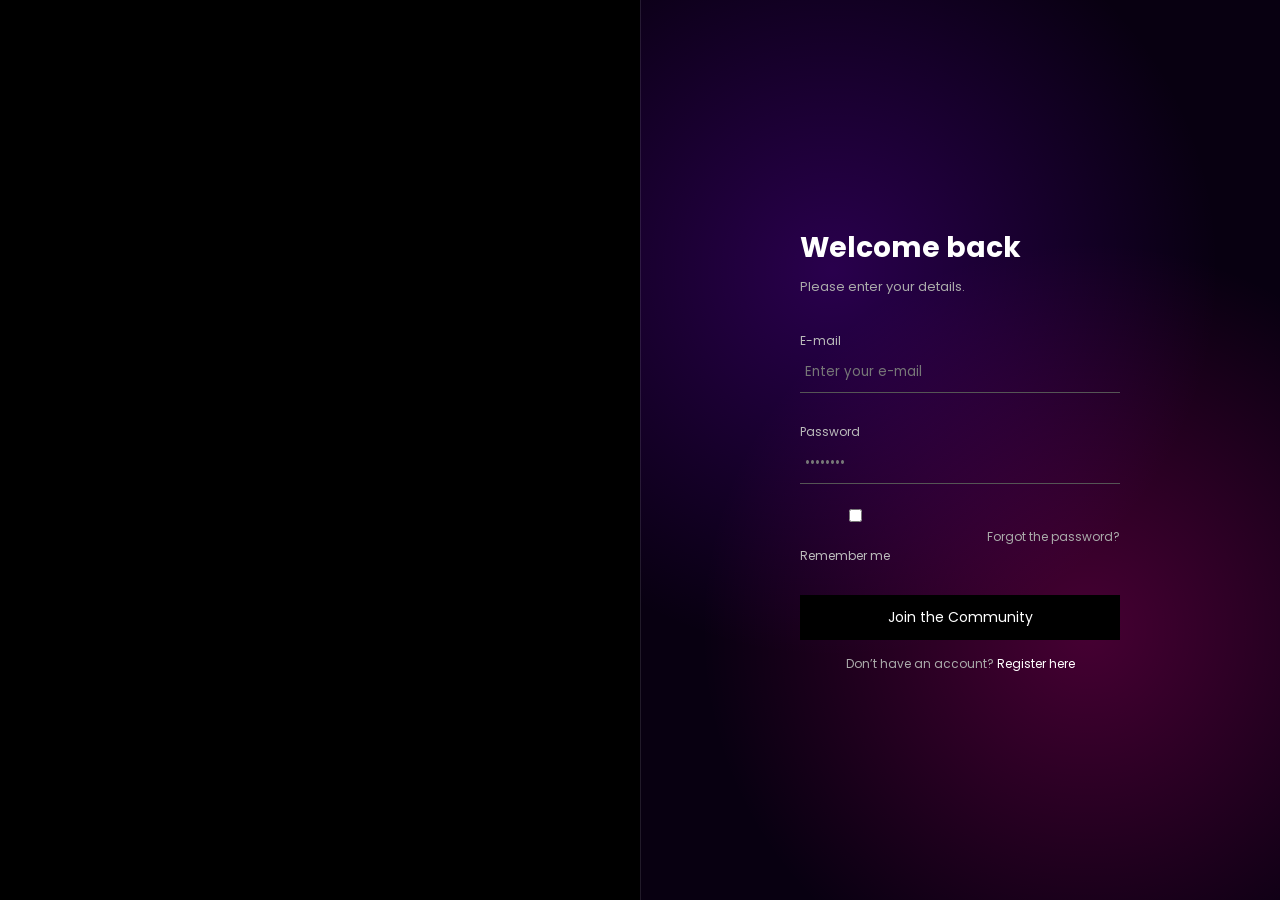
<file: community.html>
<!DOCTYPE html>
<html lang="en">
<head>
<meta charset="UTF-8">
<title>Green Pulse</title>

<link href="https://fonts.googleapis.com/css2?family=Poppins:wght@300;400;500;600&display=swap" rel="stylesheet">

<style>

* {
  margin: 0;
  padding: 0;
  box-sizing: border-box;
  font-family: 'Poppins', sans-serif;
}

body {
  height: 100vh;
  display: flex;
  background: black;
}

/* ================= LEFT (GREEN STRIPES) ================= */

.gp-left {
  width: 50%;
  background: url('https://images.unsplash.com/photo-1620121692029-d088224ddc74?q=80&w=1974&auto=format&fit=crop') center/cover no-repeat;
}

/* ================= RIGHT PANEL ================= */

.gp-right {
  width: 50%;
  display: flex;
  align-items: center;
  justify-content: center;

  /* DARK PURPLE GLASS */
  background:
    radial-gradient(circle at 30% 30%, rgba(140, 0, 255, 0.25), transparent 50%),
    radial-gradient(circle at 70% 70%, rgba(255, 0, 150, 0.25), transparent 50%),
    rgba(10, 0, 20, 0.85);

  backdrop-filter: blur(25px);
  position: relative;
}

/* divider line */
.gp-right::before {
  content: "";
  position: absolute;
  left: 0;
  top: 0;
  width: 1px;
  height: 100%;
  background: rgba(255,255,255,0.1);
}

/* ================= FORM ================= */

.gp-form {
  width: 320px;
  color: white;
}

.gp-form h1 {
  font-size: 28px;
  margin-bottom: 8px;
}

.gp-form p {
  font-size: 13px;
  color: #aaa;
  margin-bottom: 30px;
}

/* inputs */

.gp-form label {
  font-size: 12px;
  color: #bbb;
}

.gp-form input {
  width: 100%;
  padding: 10px 5px;
  margin-bottom: 25px;

  background: transparent;
  border: none;
  border-bottom: 1px solid #555;
  color: white;
  outline: none;
}

.gp-form input::placeholder {
  color: #777;
}

/* options row */

.gp-options {
  display: flex;
  justify-content: space-between;
  align-items: center;
  font-size: 12px;
  color: #aaa;
  margin-bottom: 30px;
}

.gp-options input {
  margin-right: 5px;
}

.gp-options a {
  color: #aaa;
  text-decoration: none;
}

/* ================= BUTTON ================= */

.gp-btn {
  width: 100%;
  padding: 12px;
  border: none;

  background: black;
  color: white;
  font-size: 14px;

  cursor: pointer;
}

/* ================= FOOTER ================= */

.gp-register {
  margin-top: 15px;
  font-size: 12px;
  text-align: center;
  color: #aaa;
}

.gp-register a {
  color: white;
  text-decoration: none;
}

/* ================= RESPONSIVE ================= */

@media (max-width: 900px) {
  body {
    flex-direction: column;
  }

  .gp-left {
    height: 200px;
    width: 100%;
  }

  .gp-right {
    width: 100%;
  }
}

</style>
</head>

<body>

<!-- LEFT -->
<div class="gp-left"></div>

<!-- RIGHT -->
<div class="gp-right">

  <div class="gp-form">
    <h1>Welcome back</h1>
    <p>Please enter your details.</p>

    <label>E-mail</label>
    <input type="email" placeholder="Enter your e-mail">

    <label>Password</label>
    <input type="password" placeholder="••••••••">

    <div class="gp-options">
      <label><input type="checkbox"> Remember me</label>
      <a href="#">Forgot the password?</a>
    </div>

    <button class="gp-btn"><a href="home.html" style="text-decoration: none; color: white;">Join the Community</a></button>

    <div class="gp-register">
      Don’t have an account? <a href="#">Register here</a>
    </div>
  </div>

</div>

</body>
</html>
</file>
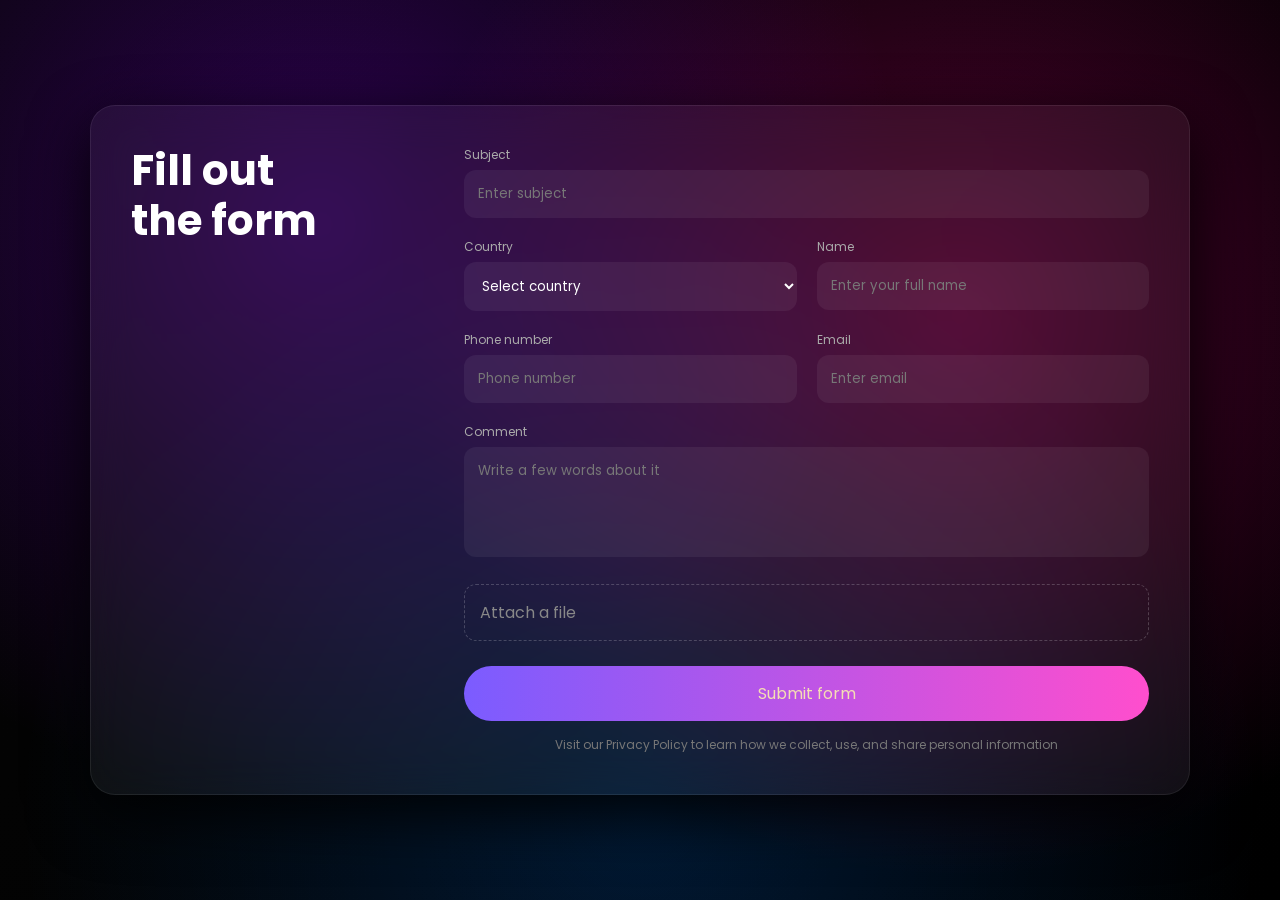
<file: testimonial.html>
<!DOCTYPE html>
<html lang="en">
<head>
  <meta charset="UTF-8">
  <title>Dark Form</title>

  <link href="https://fonts.googleapis.com/css2?family=Poppins:wght@300;400;500;600&display=swap" rel="stylesheet">

  <style>

  * {
    margin: 0;
    padding: 0;
    box-sizing: border-box;
    font-family: 'Poppins', sans-serif;
  }

  body {
  min-height: 100vh;
  display: flex;
  align-items: center;
  justify-content: center;

  background:
  radial-gradient(circle at 25% 25%, rgba(140, 0, 255, 0.3), transparent 50%),
  radial-gradient(circle at 75% 35%, rgba(255, 0, 150, 0.3), transparent 50%),
  radial-gradient(circle at 50% 90%, rgba(0, 120, 255, 0.2), transparent 60%),
  linear-gradient(120deg, #040404, #000000);
}
  /* CONTAINER */
  .gp-form-container {
    width: 90%;
    max-width: 1100px;

    background: rgba(255,255,255,0.05);
    backdrop-filter: blur(20px);

    border-radius: 25px;
    padding: 40px;

    display: flex;
    gap: 40px;

    box-shadow: 0 20px 60px rgba(0,0,0,0.9);
    border: 1px solid rgba(255,255,255,0.08);
  }

  /* LEFT */
  .gp-form-left {
    width: 30%;
    color: white;
  }

  .gp-form-left h1 {
    font-size: 42px;
    line-height: 1.2;
  }

  /* RIGHT */
  .gp-form-right {
    width: 70%;
  }

  .gp-form label {
    font-size: 12px;
    color: #aaa;
    margin-bottom: 6px;
    display: block;
  }

  /* INPUTS */
  input, select, textarea {
    width: 100%;
    padding: 14px;
    border-radius: 12px;
    border: none;
    outline: none;

    background: rgba(255,255,255,0.06);
    color: white;

    margin-bottom: 20px;
    transition: 0.25s ease;
  }

  input::placeholder,
  textarea::placeholder {
    color: #777;
  }

  /* FOCUS */
  input:focus,
  select:focus,
  textarea:focus {
    background: rgba(255,255,255,0.1);
    box-shadow: 0 0 0 1px rgba(123,92,255,0.5);
  }

  /* ROW */
  .gp-row {
    display: flex;
    gap: 20px;
  }

  .gp-row > div {
    flex: 1;
  }

  /* TEXTAREA */
  textarea {
    height: 110px;
    resize: none;
  }

  /* UPLOAD */
  .gp-upload {
    border: 1px dashed rgba(255,255,255,0.2);
    padding: 15px;
    border-radius: 12px;
    color: #888;
    margin-bottom: 25px;
    transition: 0.3s;
  }

  .gp-upload:hover {
    border-color: #7b5cff;
    color: white;
  }

  /* BUTTON */
  .gp-submit-btn {
    width: 100%;
    padding: 15px;
    border-radius: 30px;
    border: none;

    background: linear-gradient(90deg, #7b5cff, #ff4ecd);
    color: white;
    font-size: 16px;

    cursor: pointer;
    transition: 0.3s;
  }

  .gp-submit-btn:hover {
    transform: translateY(-2px);
    box-shadow: 0 10px 30px rgba(123,92,255,0.4);
  }

  /* FOOTER */
  .gp-footer-text {
    font-size: 12px;
    color: #777;
    margin-top: 15px;
    text-align: center;
  }

  /* RESPONSIVE */
  @media (max-width: 900px) {
    .gp-form-container {
      flex-direction: column;
    }

    .gp-form-left,
    .gp-form-right {
      width: 100%;
    }
  }

  </style>
</head>

<body>

  <div class="gp-form-container">

    <!-- LEFT -->
    <div class="gp-form-left">
      <h1>Fill out<br>the form</h1>
    </div>

    <!-- RIGHT -->
    <div class="gp-form-right">

      <form class="gp-form">

        <label>Subject</label>
        <input type="text" placeholder="Enter subject">

        <div class="gp-row">
          <div>
            <label>Country</label>
            <select>
              <option>Select country</option>
            </select>
          </div>

          <div>
            <label>Name</label>
            <input type="text" placeholder="Enter your full name">
          </div>
        </div>

        <div class="gp-row">
          <div>
            <label>Phone number</label>
            <input type="text" placeholder="Phone number">
          </div>

          <div>
            <label>Email</label>
            <input type="email" placeholder="Enter email">
          </div>
        </div>

        <label>Comment</label>
        <textarea placeholder="Write a few words about it"></textarea>

        <div class="gp-upload">
          Attach a file
        </div>

        <button class="gp-submit-btn"> <a href="home.html" style="text-decoration: none; color: wheat;">Submit form</a></button>

        <p class="gp-footer-text">
          Visit our Privacy Policy to learn how we collect, use, and share personal information
        </p>

      </form>

    </div>

  </div>

</body>
</html>
</file>
